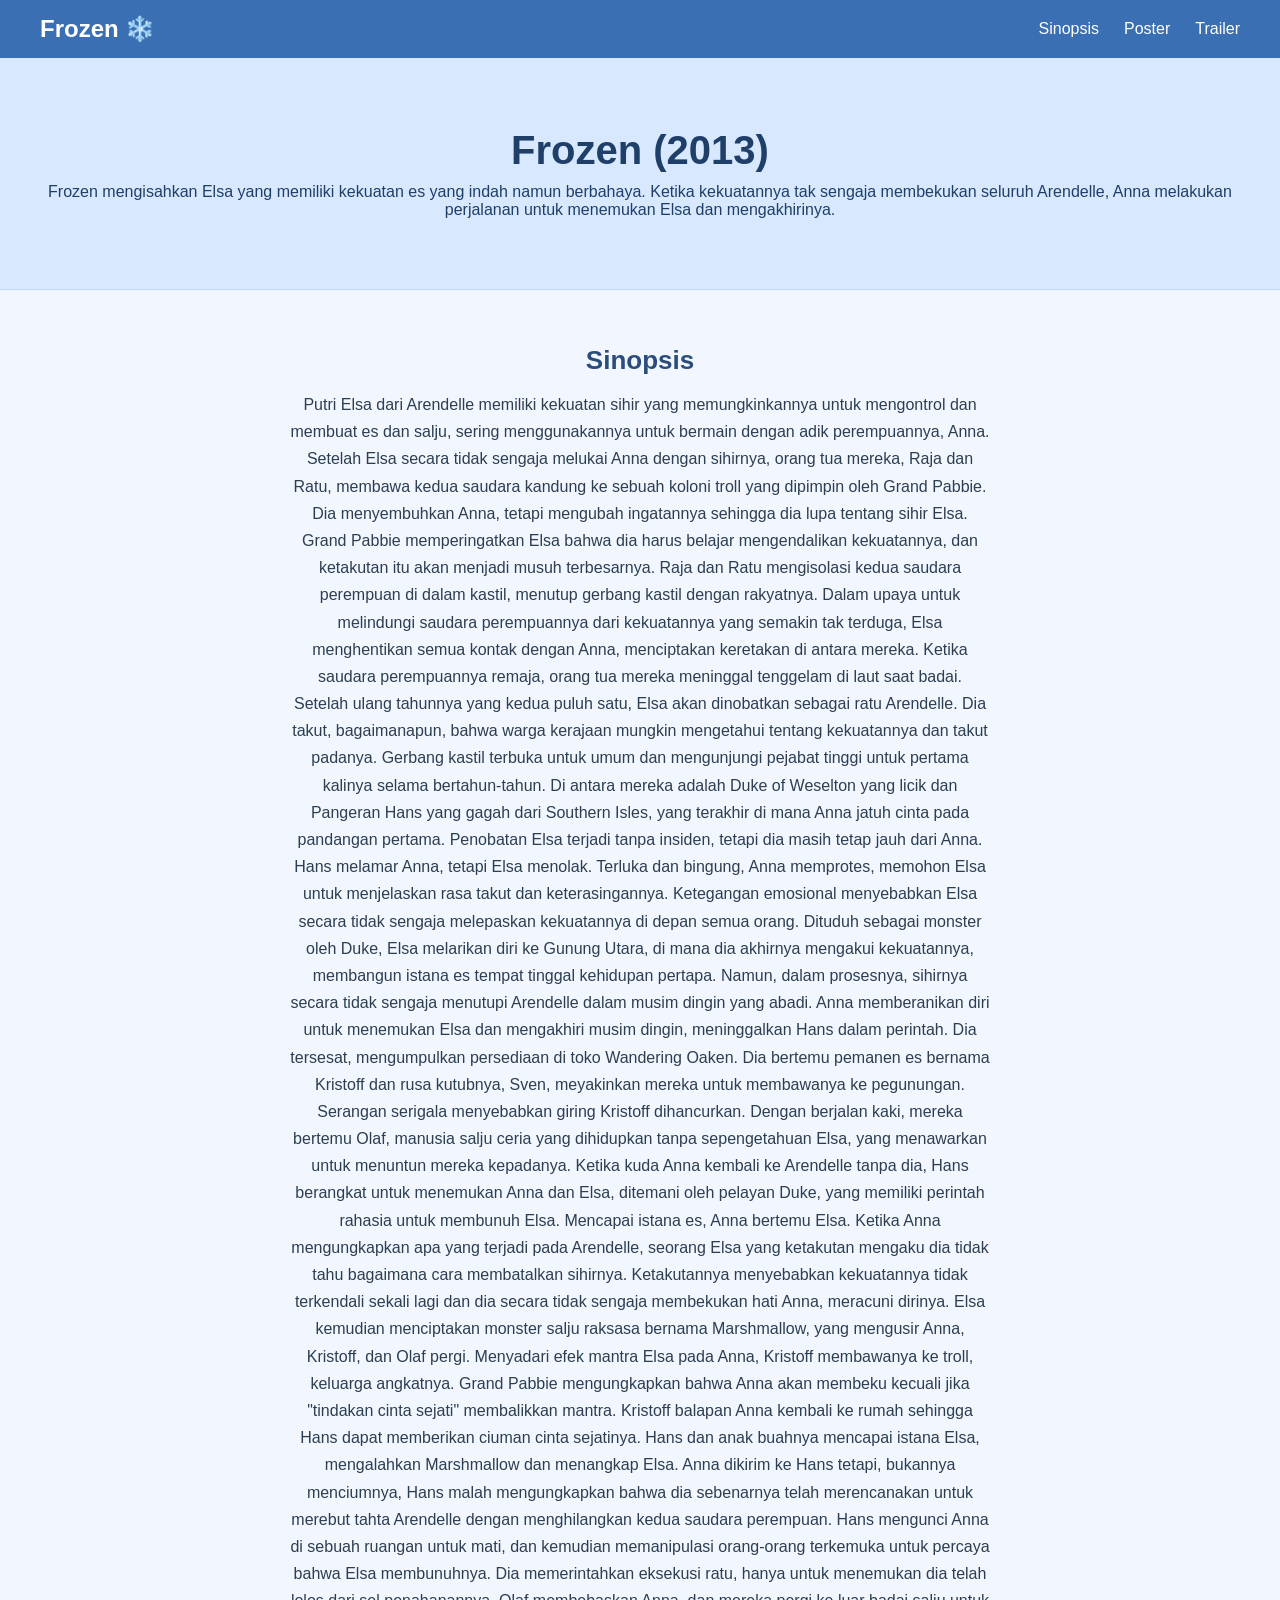
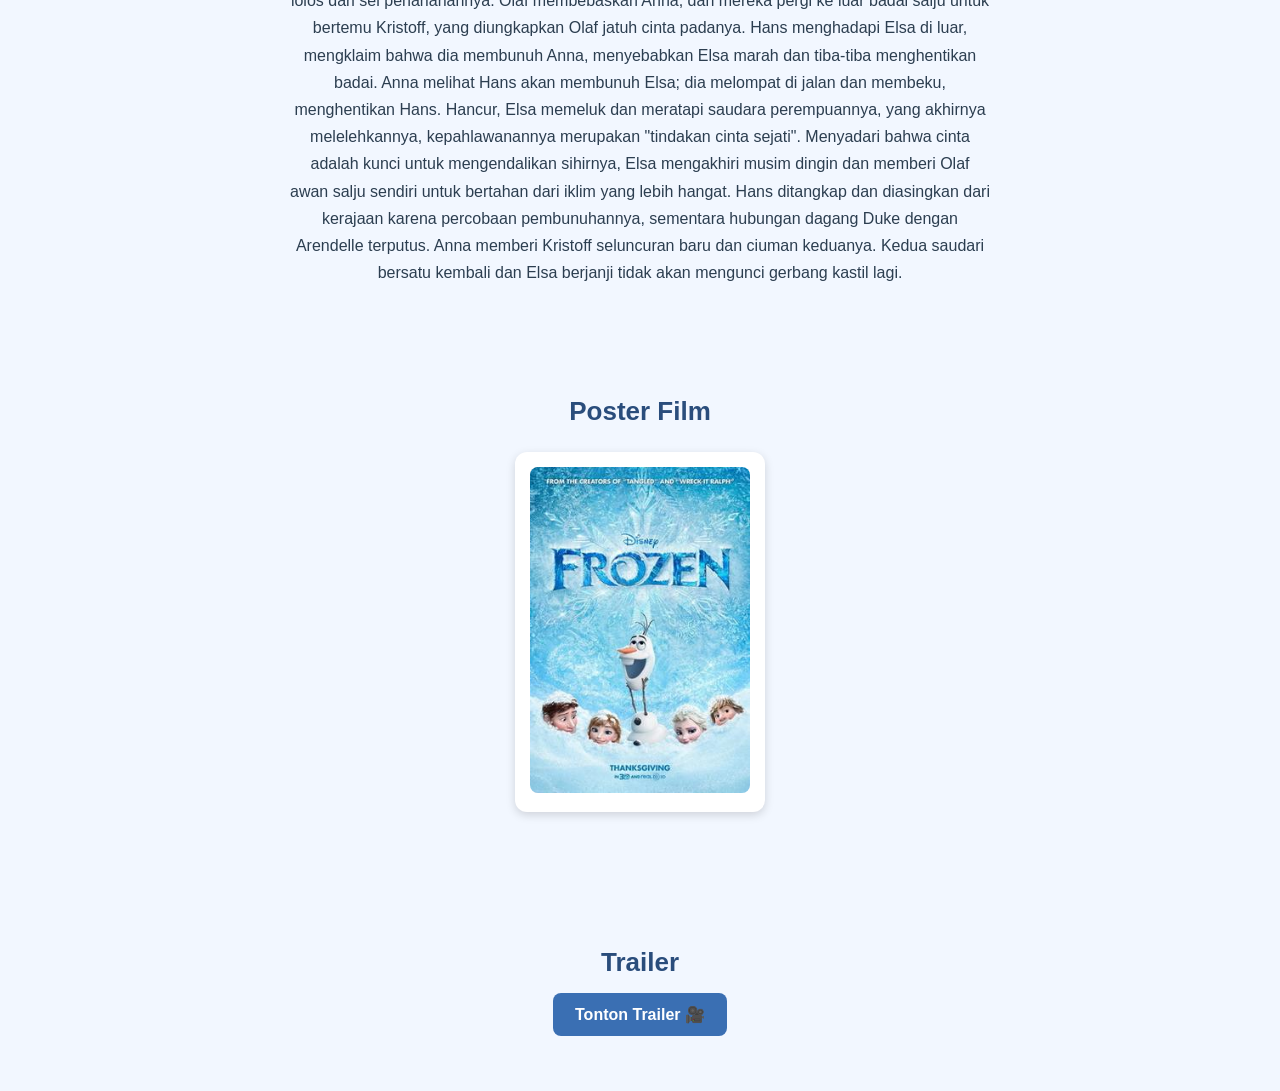
<file: index.html>
<!DOCTYPE html>
<html lang="id">
<head>
    <meta charset="UTF-8">
    <meta name="viewport" content="width=device-width, initial-scale=1.0">
    <title>Frozen (2013)</title>
    <link rel="stylesheet" href="frozen.css">
</head>
<body>

<!-- NAVBAR -->
<nav class="navbar">
    <h2 class="logo">Frozen ❄️</h2>
    <ul>
        <li><a href="#sinopsis">Sinopsis</a></li>
        <li><a href="#poster">Poster</a></li>
        <li><a href="#trailer">Trailer</a></li>
    </ul>
</nav>

<!-- HERO -->
<header class="hero">
    <h1>Frozen (2013)</h1>
    <p>Frozen mengisahkan Elsa yang memiliki kekuatan es yang indah namun berbahaya.
        Ketika kekuatannya tak sengaja membekukan seluruh Arendelle, Anna melakukan
        perjalanan untuk menemukan Elsa dan mengakhirinya.</p>
</header>

<!-- SINOPSIS -->
<section id="sinopsis" class="section">
    <h2>Sinopsis</h2>
    <p>
        Putri Elsa dari Arendelle memiliki kekuatan sihir yang memungkinkannya untuk mengontrol dan membuat es dan salju, sering menggunakannya untuk bermain dengan adik perempuannya, Anna. Setelah Elsa secara tidak sengaja melukai Anna dengan sihirnya, orang tua mereka, Raja dan Ratu, membawa kedua saudara kandung ke sebuah koloni troll yang dipimpin oleh Grand Pabbie. Dia menyembuhkan Anna, tetapi mengubah ingatannya sehingga dia lupa tentang sihir Elsa. Grand Pabbie memperingatkan Elsa bahwa dia harus belajar mengendalikan kekuatannya, dan ketakutan itu akan menjadi musuh terbesarnya. Raja dan Ratu mengisolasi kedua saudara perempuan di dalam kastil, menutup gerbang kastil dengan rakyatnya. Dalam upaya untuk melindungi saudara perempuannya dari kekuatannya yang semakin tak terduga, Elsa menghentikan semua kontak dengan Anna, menciptakan keretakan di antara mereka. Ketika saudara perempuannya remaja, orang tua mereka meninggal tenggelam di laut saat badai.

Setelah ulang tahunnya yang kedua puluh satu, Elsa akan dinobatkan sebagai ratu Arendelle. Dia takut, bagaimanapun, bahwa warga kerajaan mungkin mengetahui tentang kekuatannya dan takut padanya. Gerbang kastil terbuka untuk umum dan mengunjungi pejabat tinggi untuk pertama kalinya selama bertahun-tahun. Di antara mereka adalah Duke of Weselton yang licik dan Pangeran Hans yang gagah dari Southern Isles, yang terakhir di mana Anna jatuh cinta pada pandangan pertama. Penobatan Elsa terjadi tanpa insiden, tetapi dia masih tetap jauh dari Anna. Hans melamar Anna, tetapi Elsa menolak. Terluka dan bingung, Anna memprotes, memohon Elsa untuk menjelaskan rasa takut dan keterasingannya. Ketegangan emosional menyebabkan Elsa secara tidak sengaja melepaskan kekuatannya di depan semua orang. Dituduh sebagai monster oleh Duke, Elsa melarikan diri ke Gunung Utara, di mana dia akhirnya mengakui kekuatannya, membangun istana es tempat tinggal kehidupan pertapa. Namun, dalam prosesnya, sihirnya secara tidak sengaja menutupi Arendelle dalam musim dingin yang abadi.

Anna memberanikan diri untuk menemukan Elsa dan mengakhiri musim dingin, meninggalkan Hans dalam perintah. Dia tersesat, mengumpulkan persediaan di toko Wandering Oaken. Dia bertemu pemanen es bernama Kristoff dan rusa kutubnya, Sven, meyakinkan mereka untuk membawanya ke pegunungan. Serangan serigala menyebabkan giring Kristoff dihancurkan. Dengan berjalan kaki, mereka bertemu Olaf, manusia salju ceria yang dihidupkan tanpa sepengetahuan Elsa, yang menawarkan untuk menuntun mereka kepadanya. Ketika kuda Anna kembali ke Arendelle tanpa dia, Hans berangkat untuk menemukan Anna dan Elsa, ditemani oleh pelayan Duke, yang memiliki perintah rahasia untuk membunuh Elsa.

Mencapai istana es, Anna bertemu Elsa. Ketika Anna mengungkapkan apa yang terjadi pada Arendelle, seorang Elsa yang ketakutan mengaku dia tidak tahu bagaimana cara membatalkan sihirnya. Ketakutannya menyebabkan kekuatannya tidak terkendali sekali lagi dan dia secara tidak sengaja membekukan hati Anna, meracuni dirinya. Elsa kemudian menciptakan monster salju raksasa bernama Marshmallow, yang mengusir Anna, Kristoff, dan Olaf pergi. Menyadari efek mantra Elsa pada Anna, Kristoff membawanya ke troll, keluarga angkatnya. Grand Pabbie mengungkapkan bahwa Anna akan membeku kecuali jika "tindakan cinta sejati" membalikkan mantra. Kristoff balapan Anna kembali ke rumah sehingga Hans dapat memberikan ciuman cinta sejatinya. Hans dan anak buahnya mencapai istana Elsa, mengalahkan Marshmallow dan menangkap Elsa. Anna dikirim ke Hans tetapi, bukannya menciumnya, Hans malah mengungkapkan bahwa dia sebenarnya telah merencanakan untuk merebut tahta Arendelle dengan menghilangkan kedua saudara perempuan. Hans mengunci Anna di sebuah ruangan untuk mati, dan kemudian memanipulasi orang-orang terkemuka untuk percaya bahwa Elsa membunuhnya. Dia memerintahkan eksekusi ratu, hanya untuk menemukan dia telah lolos dari sel penahanannya.

Olaf membebaskan Anna, dan mereka pergi ke luar badai salju untuk bertemu Kristoff, yang diungkapkan Olaf jatuh cinta padanya. Hans menghadapi Elsa di luar, mengklaim bahwa dia membunuh Anna, menyebabkan Elsa marah dan tiba-tiba menghentikan badai. Anna melihat Hans akan membunuh Elsa; dia melompat di jalan dan membeku, menghentikan Hans. Hancur, Elsa memeluk dan meratapi saudara perempuannya, yang akhirnya melelehkannya, kepahlawanannya merupakan "tindakan cinta sejati". Menyadari bahwa cinta adalah kunci untuk mengendalikan sihirnya, Elsa mengakhiri musim dingin dan memberi Olaf awan salju sendiri untuk bertahan dari iklim yang lebih hangat. Hans ditangkap dan diasingkan dari kerajaan karena percobaan pembunuhannya, sementara hubungan dagang Duke dengan Arendelle terputus. Anna memberi Kristoff seluncuran baru dan ciuman keduanya. Kedua saudari bersatu kembali dan Elsa berjanji tidak akan mengunci gerbang kastil lagi.
    </p>
</section>

<!-- POSTER -->
<section id="poster" class="section">
    <h2>Poster Film</h2>
    <div class="poster-card">
        <img src="Frozen_(2013_film)_poster.jpg" alt="Poster Frozen">
    </div>
</section>

<!-- TRAILER -->
<section id="trailer" class="section">
    <h2>Trailer</h2>
    <a class="btn" target="_blank" href="https://youtu.be/TbQm5doF_Uc">
        Tonton Trailer 🎥
    </a>
</section>

</body>
</html>
</file>
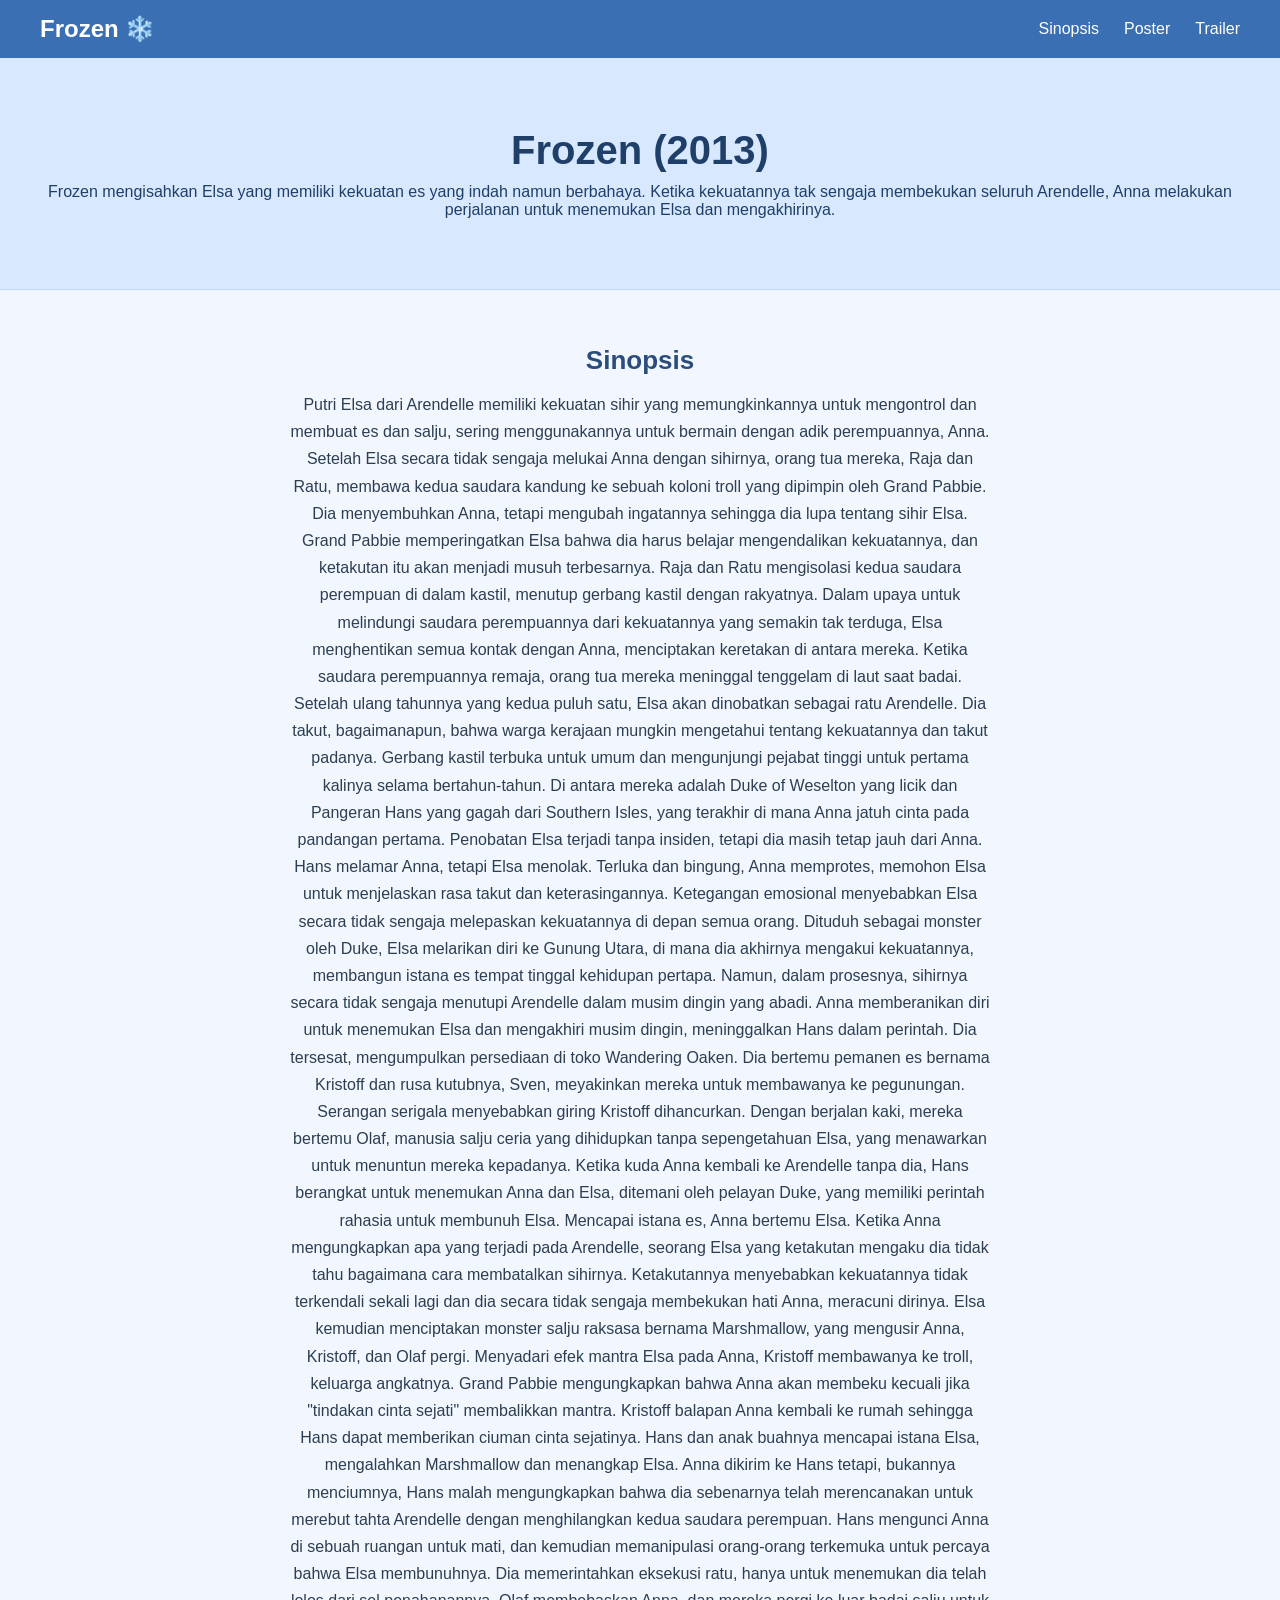
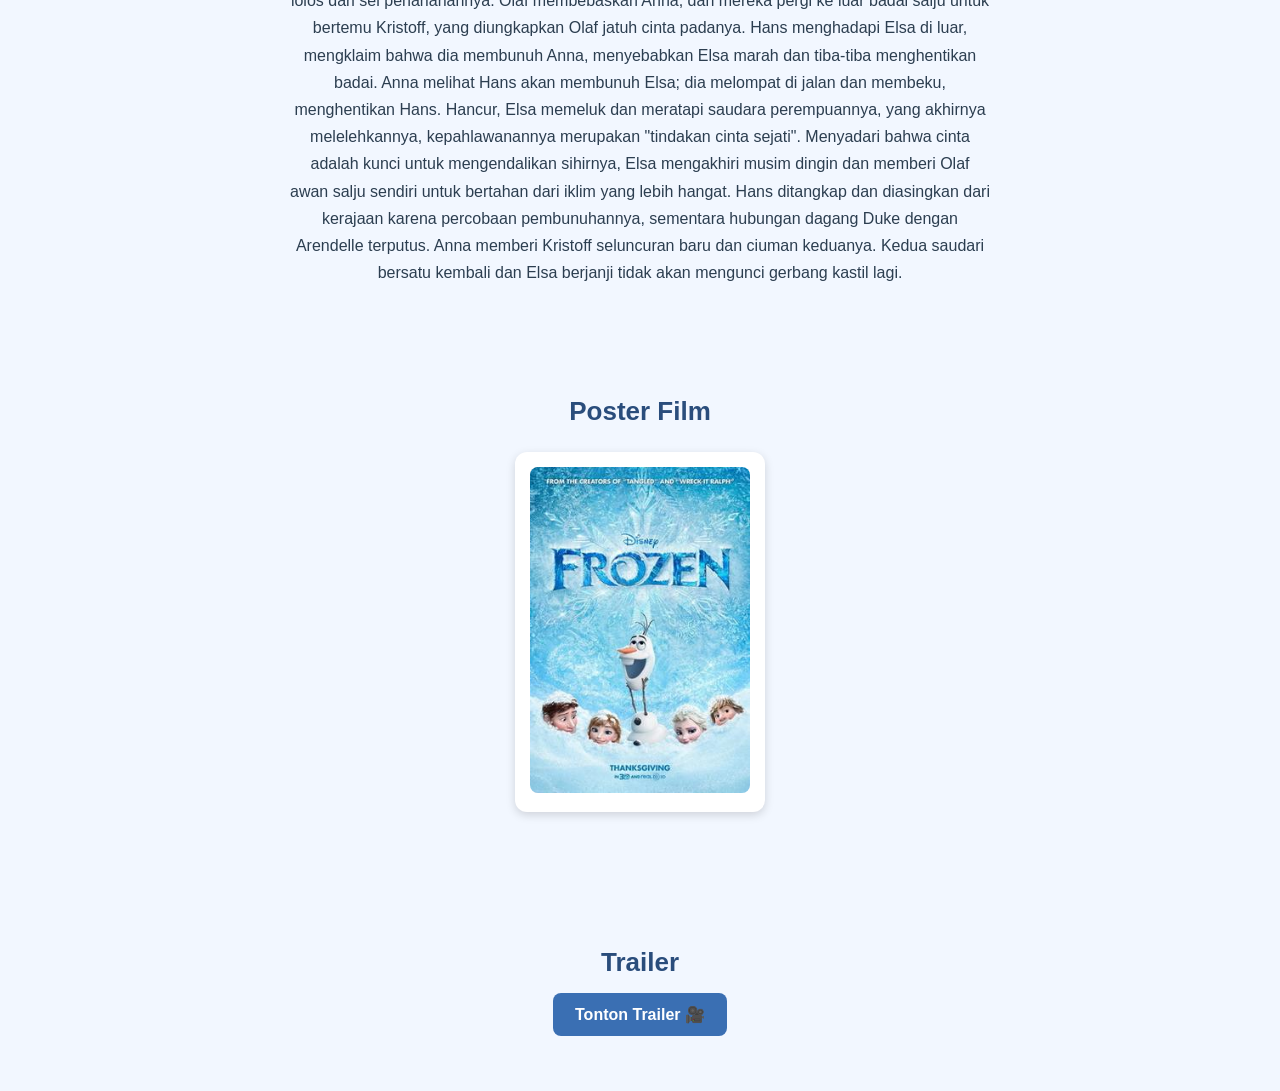
<file: frozen.html>
<!DOCTYPE html>
<html lang="id">
<head>
    <meta charset="UTF-8">
    <meta name="viewport" content="width=device-width, initial-scale=1.0">
    <title>Frozen (2013)</title>
    <link rel="stylesheet" href="frozen.css">
</head>
<body>

<!-- NAVBAR -->
<nav class="navbar">
    <h2 class="logo">Frozen ❄️</h2>
    <ul>
        <li><a href="#sinopsis">Sinopsis</a></li>
        <li><a href="#poster">Poster</a></li>
        <li><a href="#trailer">Trailer</a></li>
    </ul>
</nav>

<!-- HERO -->
<header class="hero">
    <h1>Frozen (2013)</h1>
    <p>Frozen mengisahkan Elsa yang memiliki kekuatan es yang indah namun berbahaya.
        Ketika kekuatannya tak sengaja membekukan seluruh Arendelle, Anna melakukan
        perjalanan untuk menemukan Elsa dan mengakhirinya.</p>
</header>

<!-- SINOPSIS -->
<section id="sinopsis" class="section">
    <h2>Sinopsis</h2>
    <p>
        Putri Elsa dari Arendelle memiliki kekuatan sihir yang memungkinkannya untuk mengontrol dan membuat es dan salju, sering menggunakannya untuk bermain dengan adik perempuannya, Anna. Setelah Elsa secara tidak sengaja melukai Anna dengan sihirnya, orang tua mereka, Raja dan Ratu, membawa kedua saudara kandung ke sebuah koloni troll yang dipimpin oleh Grand Pabbie. Dia menyembuhkan Anna, tetapi mengubah ingatannya sehingga dia lupa tentang sihir Elsa. Grand Pabbie memperingatkan Elsa bahwa dia harus belajar mengendalikan kekuatannya, dan ketakutan itu akan menjadi musuh terbesarnya. Raja dan Ratu mengisolasi kedua saudara perempuan di dalam kastil, menutup gerbang kastil dengan rakyatnya. Dalam upaya untuk melindungi saudara perempuannya dari kekuatannya yang semakin tak terduga, Elsa menghentikan semua kontak dengan Anna, menciptakan keretakan di antara mereka. Ketika saudara perempuannya remaja, orang tua mereka meninggal tenggelam di laut saat badai.

Setelah ulang tahunnya yang kedua puluh satu, Elsa akan dinobatkan sebagai ratu Arendelle. Dia takut, bagaimanapun, bahwa warga kerajaan mungkin mengetahui tentang kekuatannya dan takut padanya. Gerbang kastil terbuka untuk umum dan mengunjungi pejabat tinggi untuk pertama kalinya selama bertahun-tahun. Di antara mereka adalah Duke of Weselton yang licik dan Pangeran Hans yang gagah dari Southern Isles, yang terakhir di mana Anna jatuh cinta pada pandangan pertama. Penobatan Elsa terjadi tanpa insiden, tetapi dia masih tetap jauh dari Anna. Hans melamar Anna, tetapi Elsa menolak. Terluka dan bingung, Anna memprotes, memohon Elsa untuk menjelaskan rasa takut dan keterasingannya. Ketegangan emosional menyebabkan Elsa secara tidak sengaja melepaskan kekuatannya di depan semua orang. Dituduh sebagai monster oleh Duke, Elsa melarikan diri ke Gunung Utara, di mana dia akhirnya mengakui kekuatannya, membangun istana es tempat tinggal kehidupan pertapa. Namun, dalam prosesnya, sihirnya secara tidak sengaja menutupi Arendelle dalam musim dingin yang abadi.

Anna memberanikan diri untuk menemukan Elsa dan mengakhiri musim dingin, meninggalkan Hans dalam perintah. Dia tersesat, mengumpulkan persediaan di toko Wandering Oaken. Dia bertemu pemanen es bernama Kristoff dan rusa kutubnya, Sven, meyakinkan mereka untuk membawanya ke pegunungan. Serangan serigala menyebabkan giring Kristoff dihancurkan. Dengan berjalan kaki, mereka bertemu Olaf, manusia salju ceria yang dihidupkan tanpa sepengetahuan Elsa, yang menawarkan untuk menuntun mereka kepadanya. Ketika kuda Anna kembali ke Arendelle tanpa dia, Hans berangkat untuk menemukan Anna dan Elsa, ditemani oleh pelayan Duke, yang memiliki perintah rahasia untuk membunuh Elsa.

Mencapai istana es, Anna bertemu Elsa. Ketika Anna mengungkapkan apa yang terjadi pada Arendelle, seorang Elsa yang ketakutan mengaku dia tidak tahu bagaimana cara membatalkan sihirnya. Ketakutannya menyebabkan kekuatannya tidak terkendali sekali lagi dan dia secara tidak sengaja membekukan hati Anna, meracuni dirinya. Elsa kemudian menciptakan monster salju raksasa bernama Marshmallow, yang mengusir Anna, Kristoff, dan Olaf pergi. Menyadari efek mantra Elsa pada Anna, Kristoff membawanya ke troll, keluarga angkatnya. Grand Pabbie mengungkapkan bahwa Anna akan membeku kecuali jika "tindakan cinta sejati" membalikkan mantra. Kristoff balapan Anna kembali ke rumah sehingga Hans dapat memberikan ciuman cinta sejatinya. Hans dan anak buahnya mencapai istana Elsa, mengalahkan Marshmallow dan menangkap Elsa. Anna dikirim ke Hans tetapi, bukannya menciumnya, Hans malah mengungkapkan bahwa dia sebenarnya telah merencanakan untuk merebut tahta Arendelle dengan menghilangkan kedua saudara perempuan. Hans mengunci Anna di sebuah ruangan untuk mati, dan kemudian memanipulasi orang-orang terkemuka untuk percaya bahwa Elsa membunuhnya. Dia memerintahkan eksekusi ratu, hanya untuk menemukan dia telah lolos dari sel penahanannya.

Olaf membebaskan Anna, dan mereka pergi ke luar badai salju untuk bertemu Kristoff, yang diungkapkan Olaf jatuh cinta padanya. Hans menghadapi Elsa di luar, mengklaim bahwa dia membunuh Anna, menyebabkan Elsa marah dan tiba-tiba menghentikan badai. Anna melihat Hans akan membunuh Elsa; dia melompat di jalan dan membeku, menghentikan Hans. Hancur, Elsa memeluk dan meratapi saudara perempuannya, yang akhirnya melelehkannya, kepahlawanannya merupakan "tindakan cinta sejati". Menyadari bahwa cinta adalah kunci untuk mengendalikan sihirnya, Elsa mengakhiri musim dingin dan memberi Olaf awan salju sendiri untuk bertahan dari iklim yang lebih hangat. Hans ditangkap dan diasingkan dari kerajaan karena percobaan pembunuhannya, sementara hubungan dagang Duke dengan Arendelle terputus. Anna memberi Kristoff seluncuran baru dan ciuman keduanya. Kedua saudari bersatu kembali dan Elsa berjanji tidak akan mengunci gerbang kastil lagi.
    </p>
</section>

<!-- POSTER -->
<section id="poster" class="section">
    <h2>Poster Film</h2>
    <div class="poster-card">
        <img src="Frozen_(2013_film)_poster.jpg" alt="Poster Frozen">
    </div>
</section>

<!-- TRAILER -->
<section id="trailer" class="section">
    <h2>Trailer</h2>
    <a class="btn" target="_blank" href="https://youtu.be/TbQm5doF_Uc">
        Tonton Trailer 🎥
    </a>
</section>

</body>
</html>
</file>
<file: frozen.css>
/* RESET */
* {
    margin: 0;
    padding: 0;
    box-sizing: border-box;
    font-family: "Poppins", sans-serif;
}

/* BODY */
body {
    background: #f2f7ff;
    color: #2c3e50;
}

/* NAVBAR */
.navbar {
    background: #3a6fb3;
    padding: 15px 40px;
    display: flex;
    justify-content: space-between;
    align-items: center;
    color: white;
}

.navbar ul {
    display: flex;
    list-style: none;
    gap: 25px;
}

.navbar a {
    color: white;
    text-decoration: none;
    transition: .2s;
    font-weight: 500;
}

.navbar a:hover {
    opacity: 0.7;
}

/* HERO */
.hero {
    text-align: center;
    padding: 70px 20px;
    background: #d7e8ff;
    color: #1f3f68;
    border-bottom: 1px solid #c2d7f3;
}

.hero h1 {
    font-size: 40px;
    font-weight: 700;
    margin-bottom: 10px;
}

/* SECTION */
.section {
    text-align: center;
    padding: 55px 25px;
}

.section h2 {
    margin-bottom: 15px;
    color: #2a4d7c;
    font-size: 26px;
}

.section p {
    max-width: 700px;
    margin: auto;
    line-height: 1.7;
    font-size: 16px;
}

/* POSTER */
.poster-card {
    background: white;
    width: 250px;
    margin: 25px auto;
    padding: 15px;
    border-radius: 12px;
    box-shadow: 0 3px 10px rgba(0,0,0,0.15);
}

.poster-card img {
    width: 100%;
    border-radius: 8px;
}

/* BUTTON */
.btn {
    display: inline-block;
    padding: 12px 22px;
    background: #3a6fb3;
    color: white;
    text-decoration: none;
    border-radius: 8px;
    font-weight: 600;
    transition: .25s;
}

.btn:hover {
    background: #2e5c93;
}
</file>
